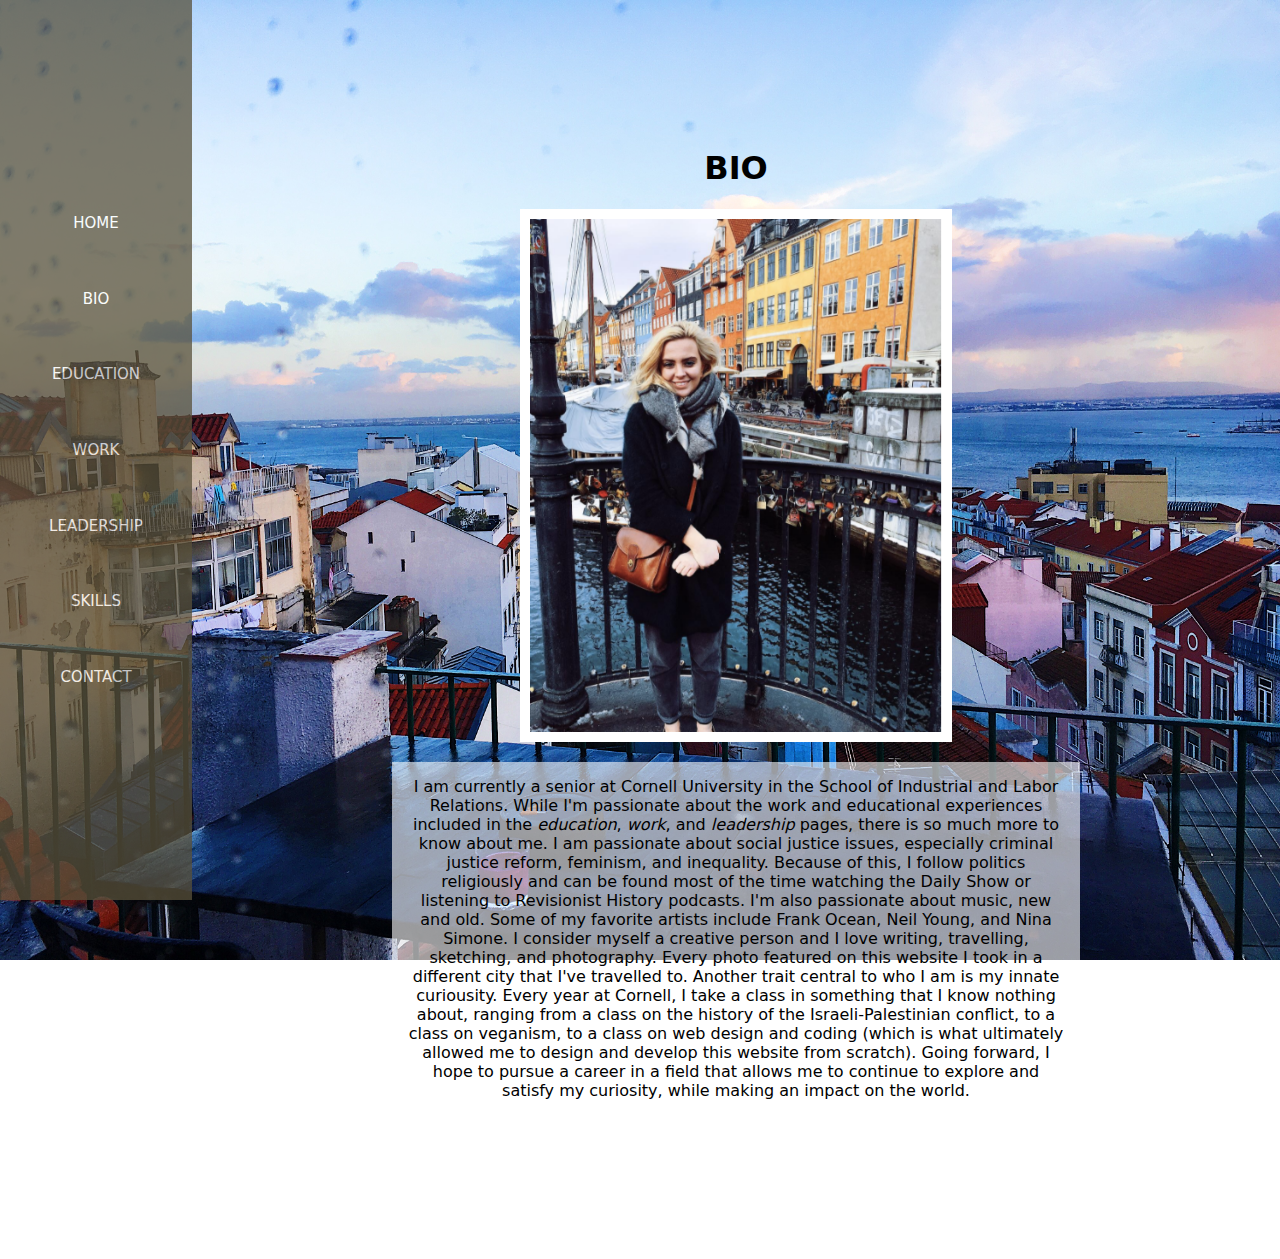
<file: bio.html>
<!DOCTYPE html>
<html id=biopage>
<head>
  <meta charset="UTF-8">
  <title>Hannah Redding</title>

  <link rel=stylesheet
    type=text/css
    href=style/all.css
    media=all />

</head>
<body>
  <h1>BIO</h1>


<nav>
    <ul>
    <li class="nav"><a class=navlink href="index.html">HOME</a></li>
    <li class="nav"><a class=navlink href="bio.html">BIO</a></li>
    <li class="nav"><a class=navlink href="education.html">EDUCATION</a></li>
    <li class="nav"><a class=navlink href="work.html">WORK</a></li>
    <li class="nav"><a class=navlink href="leadership.html">LEADERSHIP</a></li>
    <li class="nav"><a class=navlink href="skills.html">SKILLS</a></li>
    <li class="nav"><a class=navlink href="contact.html">CONTACT</a></li>
    </ul>
  </nav>


  <img id=biophoto src="style/images/me.jpg" alt="photo"/>
  <!-- Source: Hannah Redding -->
      <p>I am currently a senior at Cornell University in the School of Industrial and
    Labor Relations. While I'm passionate about the work and educational experiences
    included in the <a class="biolinks" href="education.html">
    education</a>, <a class="biolinks" href="work.html">work</a>,
    and <a class="biolinks" href="leadership.html">leadership</a> pages, there
    is so much more to know
    about me. I am passionate about social justice issues, especially criminal justice reform,
    feminism, and inequality. Because of this, I follow politics
    religiously and can be found most of the time watching the Daily Show or listening
    to Revisionist History podcasts. I'm also passionate about music, new and old.
    Some of my favorite artists include Frank Ocean,  Neil Young, and Nina Simone.
    I consider myself a creative person and I love writing, travelling, sketching,
    and photography. Every photo featured on this website I took in a different city that
    I've travelled to. Another trait central to who I am is my innate curiousity.
    Every year at Cornell, I take a class in something that I know
    nothing about, ranging from a class on the history of the Israeli-Palestinian conflict,
    to a class on veganism, to a class on web design and coding
    (which is what ultimately allowed me to design and develop this website from scratch).
    Going forward, I hope to pursue a career in a field that allows me to continue
    to explore and satisfy
    my curiosity, while making an impact on the world.</p>


</body>
</html>
</file>
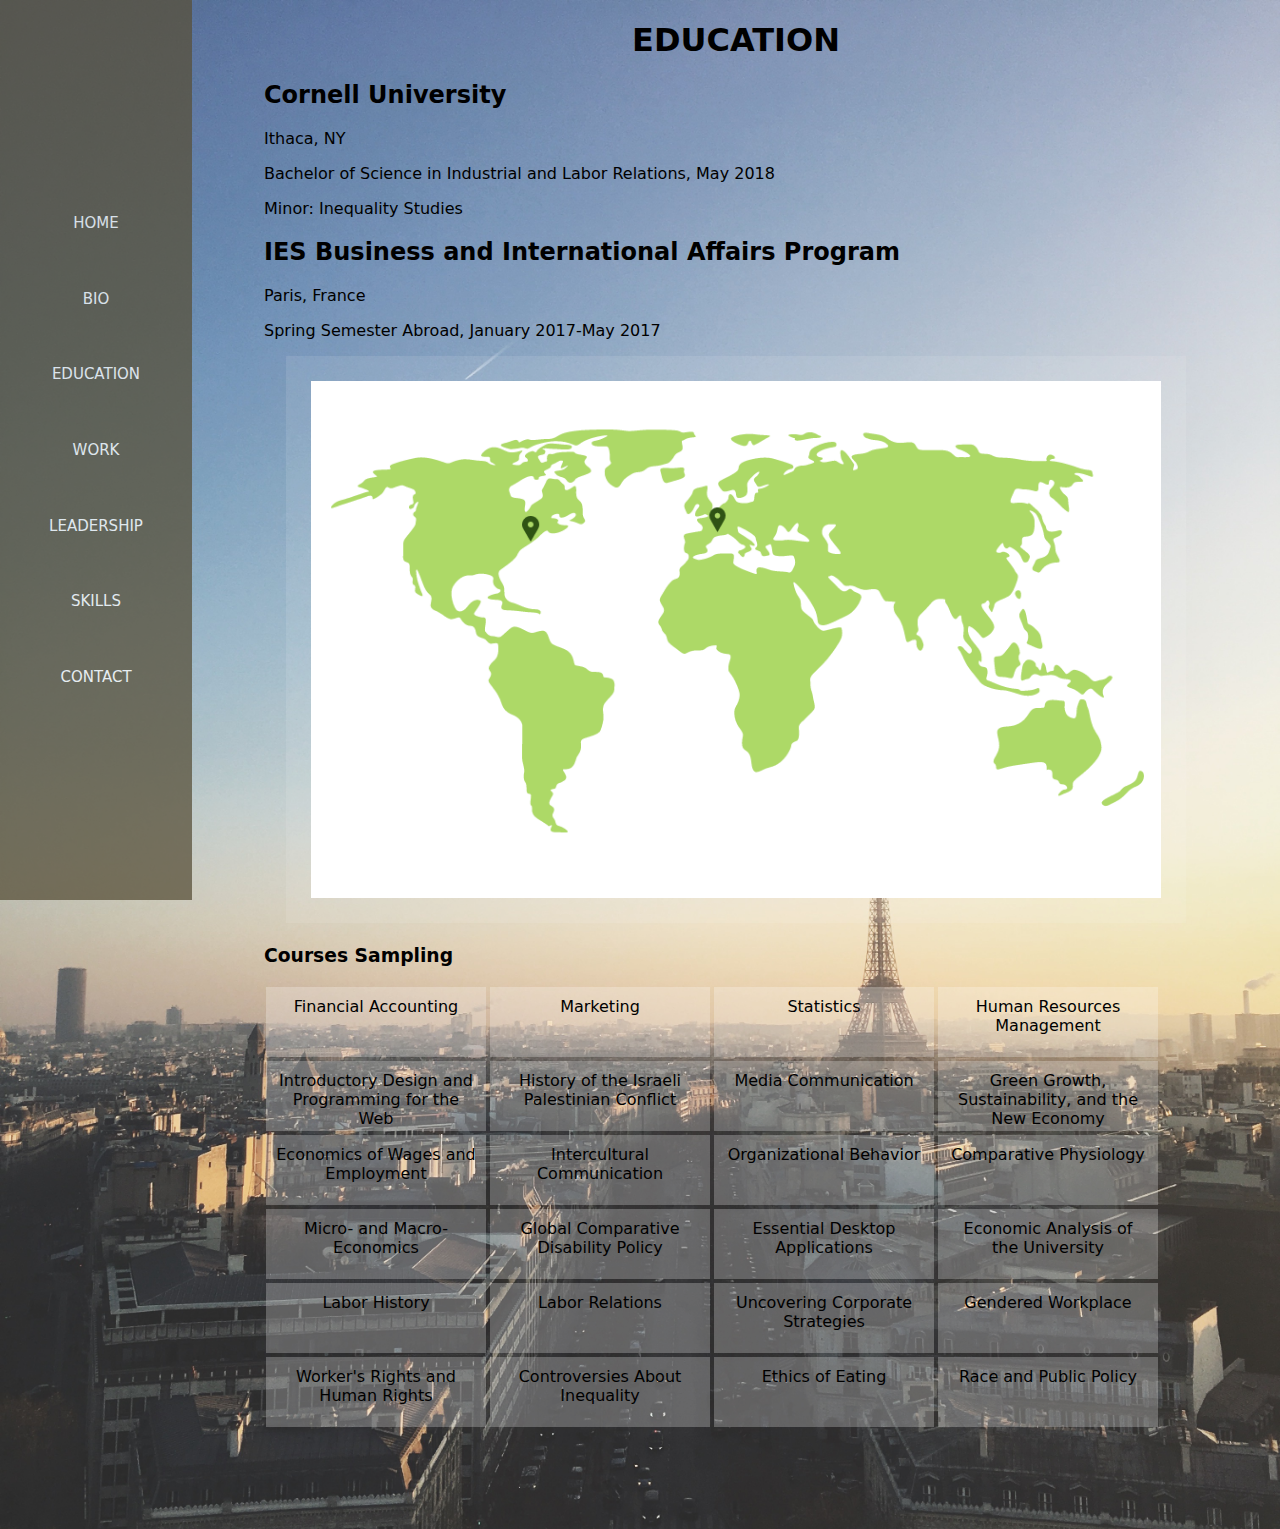
<file: education.html>
<!DOCTYPE html>
<html id=edupage>
<head>
  <meta charset="UTF-8">
  <title>Hannah Redding</title>

  <link rel=stylesheet
      type=text/css
      href=style/all.css
      media=all />


</head>
<body>
  <h1>EDUCATION</h1>

  <nav>
    <ul>
    <li class="nav"><a class=navlink href="index.html">HOME</a></li>
    <li class="nav"><a class=navlink href="bio.html">BIO</a></li>
    <li class="nav"><a class=navlink href="education.html">EDUCATION</a></li>
    <li class="nav"><a class=navlink href="work.html">WORK</a></li>
    <li class="nav"><a class=navlink href="leadership.html">LEADERSHIP</a></li>
    <li class="nav"><a class=navlink href="skills.html">SKILLS</a></li>
    <li class="nav"><a class=navlink href="contact.html">CONTACT</a></li>
    </ul>
  </nav>

  <h2>Cornell University</h2>
    <p>Ithaca, NY</p>
    <p>Bachelor of Science in Industrial and Labor Relations, May 2018</p>
    <p>Minor: Inequality Studies</p>

  <h2>IES Business and International Affairs Program</h2>
    <p>Paris, France</p>
    <p>Spring Semester Abroad, January 2017-May 2017</p>

    <img id=map src="style/images/map.jpg" alt="map"/>
    <!-- Source: Hannah Redding, my design, https://www.canva.com-->

<div id=courses>
    <h3>Courses Sampling</h3>
    <p>Financial Accounting</p>
    <p>Marketing</p>
    <p>Statistics</p>
    <p>Human Resources Management</p>
    <p>Introductory Design and Programming for the Web</p>
    <p>History of the Israeli Palestinian Conflict</p>
    <p>Media Communication</p>
    <p>Green Growth, Sustainability, and the New Economy</p>
    <p>Economics of Wages and Employment</p>
    <p>Intercultural Communication</p>
    <p>Organizational Behavior</p>
    <p>Comparative Physiology</p>
    <p>Micro- and Macro- Economics</p>
    <p>Global Comparative Disability Policy</p>
    <p>Essential Desktop Applications</p>
    <p>Economic Analysis of the University</p>
    <p>Labor History</p>
    <p>Labor Relations</p>
    <p>Uncovering Corporate Strategies</p>
    <p>Gendered Workplace</p>
    <p>Worker's Rights and Human Rights</p>
    <p>Controversies About Inequality</p>
    <p>Ethics of Eating</p>
    <p>Race and Public Policy</p>

</div>

</body>
</html>
</file>
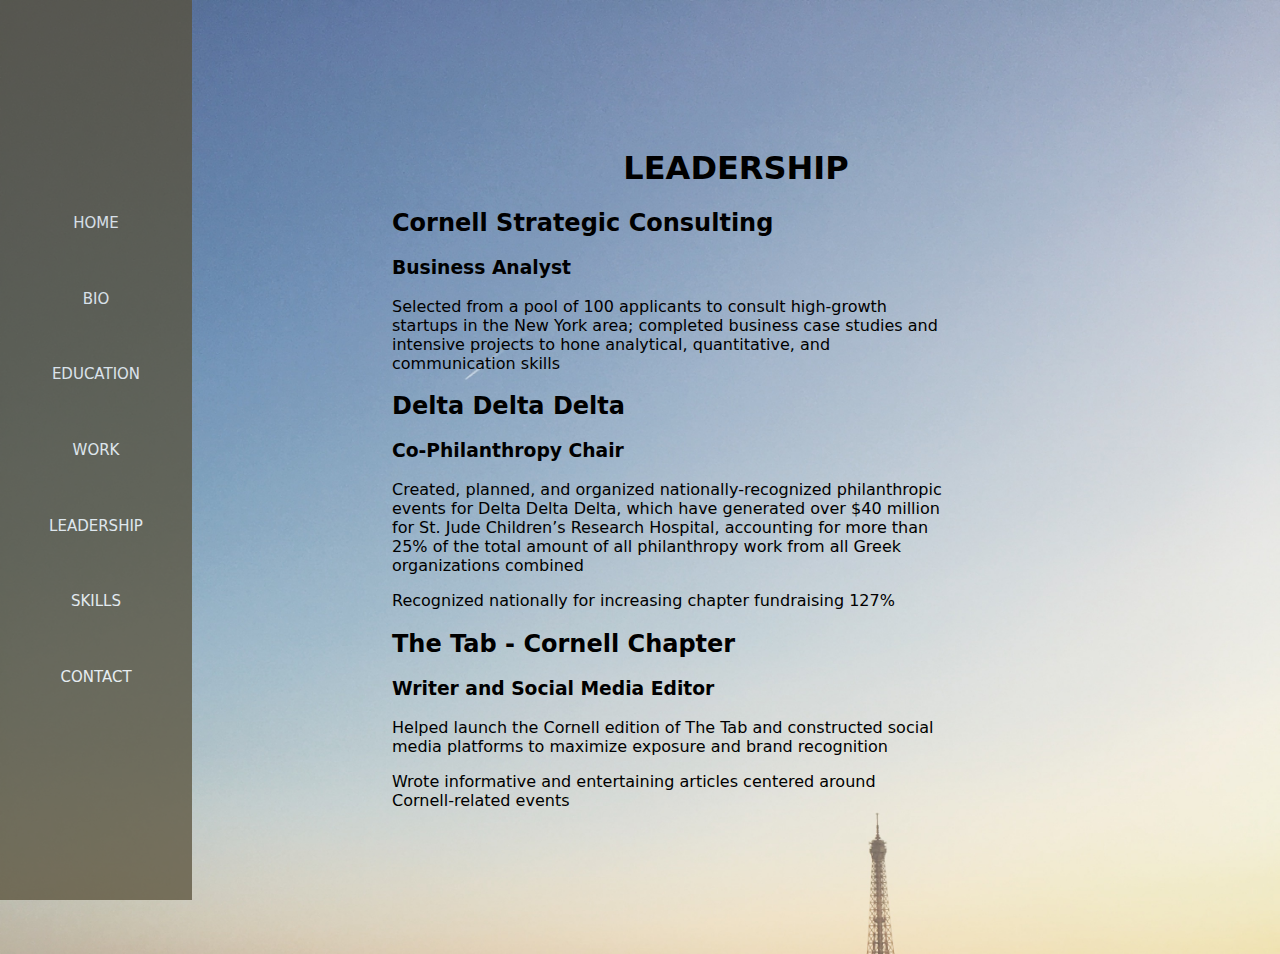
<file: leadership.html>
<!DOCTYPE html>
<html id=leadpage>
<head>
  <meta charset="UTF-8">
  <title>Hannah Redding</title>

  <link rel=stylesheet
    type=text/css
    href=style/all.css
    media=all />

</head>
<body>
  <h1>LEADERSHIP</h1>

  <nav>
    <ul>
    <li class="nav"><a class=navlink href="index.html">HOME</a></li>
    <li class="nav"><a class=navlink href="bio.html">BIO</a></li>
    <li class="nav"><a class=navlink href="education.html">EDUCATION</a></li>
    <li class="nav"><a class=navlink href="work.html">WORK</a></li>
    <li class="nav"><a class=navlink href="leadership.html">LEADERSHIP</a></li>
    <li class="nav"><a class=navlink href="skills.html">SKILLS</a></li>
    <li class="nav"><a class=navlink href="contact.html">CONTACT</a></li>
    </ul>
  </nav>

<h2>Cornell Strategic Consulting</h2>
  <h3>Business Analyst</h3>
    <p>Selected from a pool of 100 applicants to consult
      high-growth startups in the New York area; completed
      business case studies and intensive projects to hone
      analytical, quantitative, and communication skills</p>

<h2>Delta Delta Delta</h2>
  <h3>Co-Philanthropy Chair</h3>
    <p>Created, planned, and organized nationally-recognized philanthropic
      events for Delta Delta Delta, which have generated over $40 million
      for St. Jude Children’s Research Hospital, accounting for more
      than 25% of the total amount of all philanthropy work from all
      Greek organizations combined</p>
      <p>Recognized nationally for increasing chapter fundraising 127%</p>

<h2>The Tab - Cornell Chapter</h2>
    <h3> Writer and Social Media Editor </h3>
      <p>Helped launch the Cornell edition of The Tab and constructed social
        media platforms to maximize exposure and brand recognition</p>
      <p>Wrote informative and entertaining articles centered around
      Cornell-related events</p>

</body>
</html>
</file>
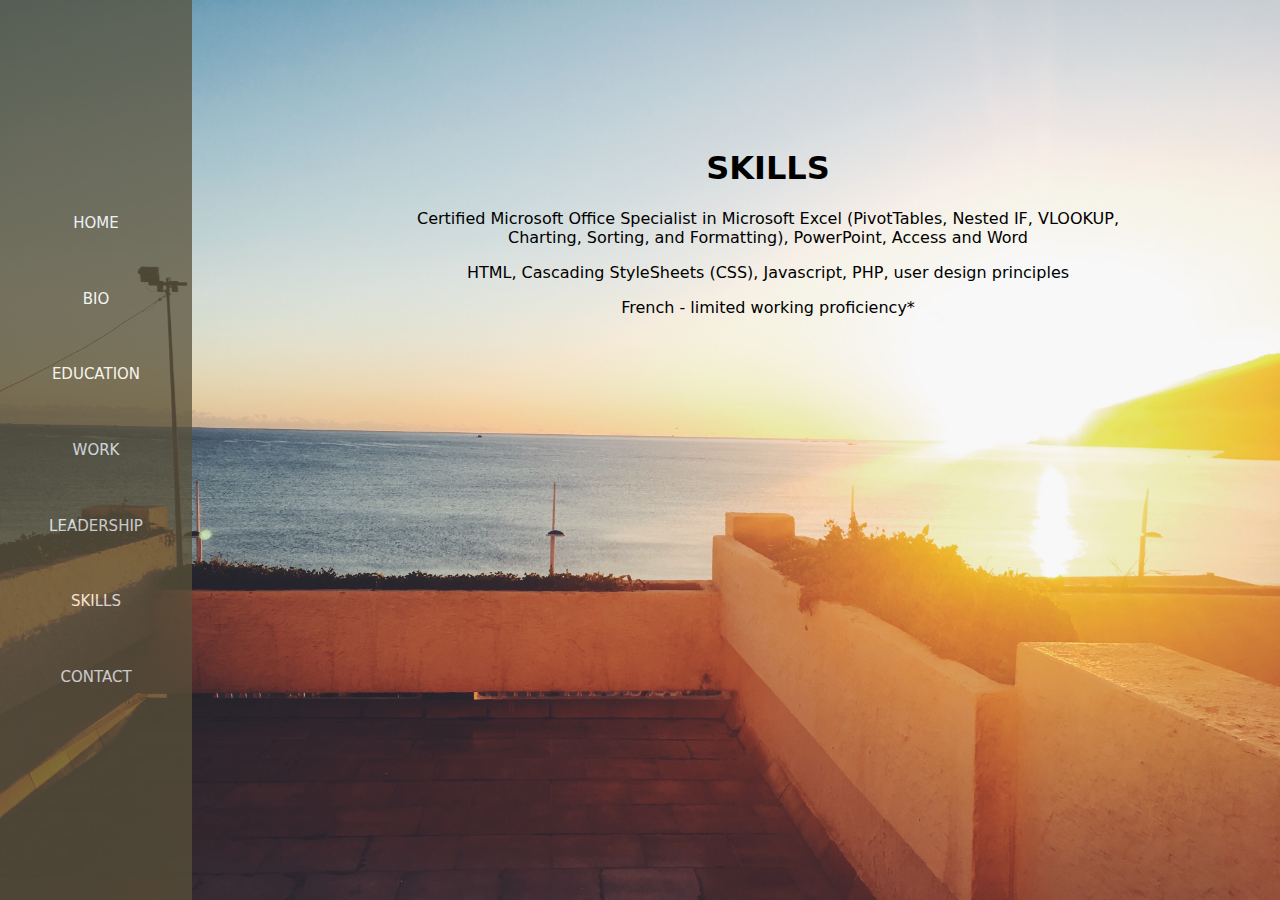
<file: skills.html>
<!DOCTYPE html>
<html id=skillspage>
<head>
  <meta charset="UTF-8">
  <title>Hannah Redding</title>

  <link rel=stylesheet
    type=text/css
    href=style/all.css
    media=all />

</head>
<body>
  <h1>SKILLS</h1>

  <nav>
    <ul>
    <li class="nav"><a class=navlink href="index.html">HOME</a></li>
    <li class="nav"><a class=navlink href="bio.html">BIO</a></li>
    <li class="nav"><a class=navlink href="education.html">EDUCATION</a></li>
    <li class="nav"><a class=navlink href="work.html">WORK</a></li>
    <li class="nav"><a class=navlink href="leadership.html">LEADERSHIP</a></li>
    <li class="nav"><a class=navlink href="skills.html">SKILLS</a></li>
    <li class="nav"><a class=navlink href="contact.html">CONTACT</a></li>
    </ul>
  </nav>

  <p>Certified Microsoft Office Specialist in Microsoft Excel
    (PivotTables, Nested IF, VLOOKUP, Charting, Sorting, and Formatting),
     PowerPoint, Access and Word </p>
<p>HTML, Cascading StyleSheets (CSS), Javascript, PHP, user
  design principles</p>
<p>French - limited working proficiency*</p>

</body>
</html>
</file>
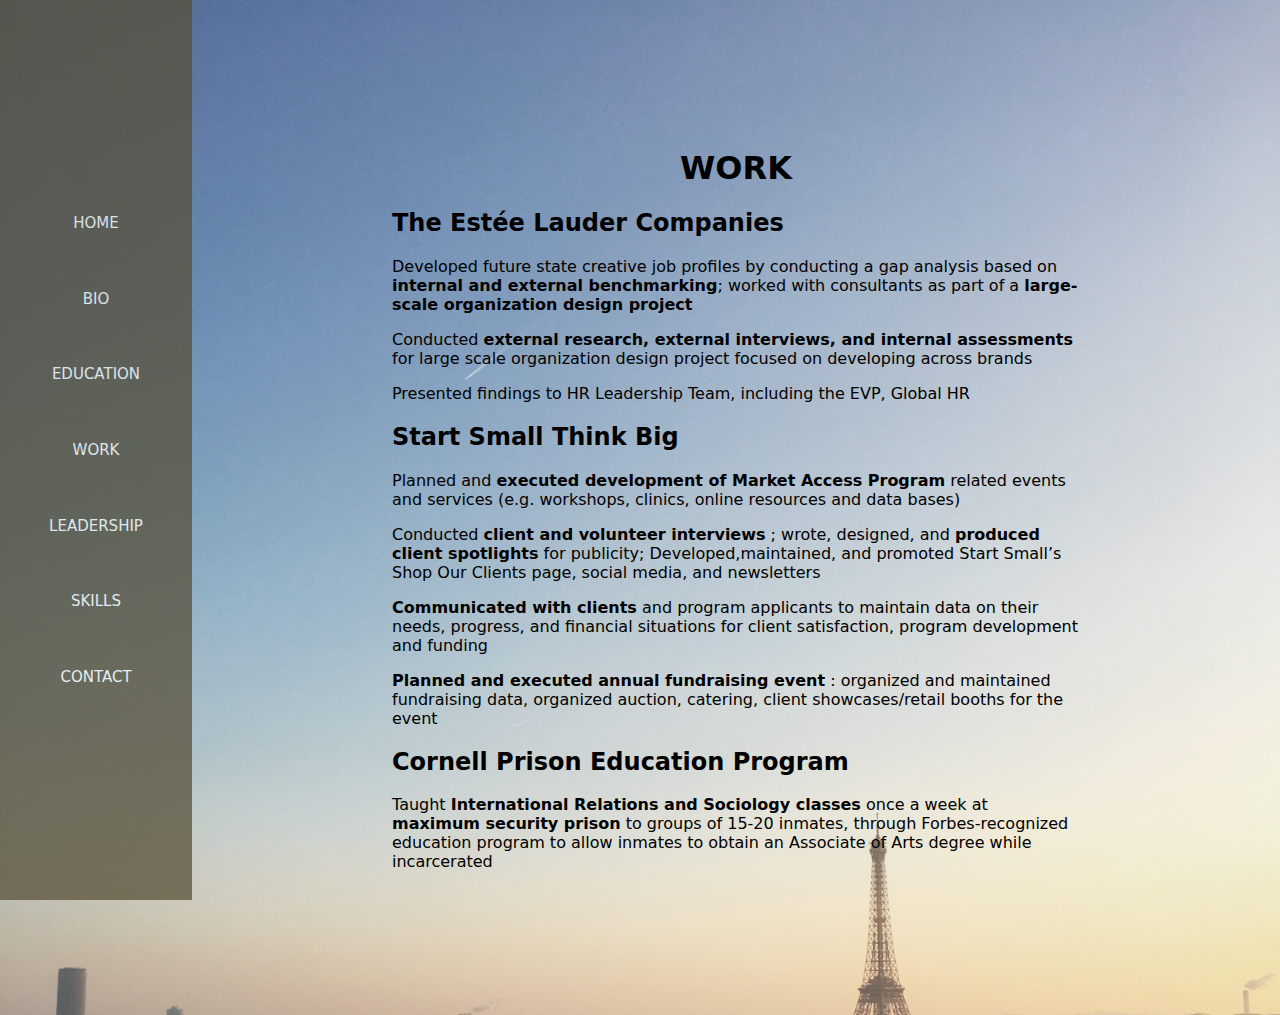
<file: work.html>
<!DOCTYPE html>
<html id=workpage>
<head>
  <meta charset="UTF-8">
  <title>Hannah Redding</title>

  <link rel=stylesheet
    type=text/css
    href=style/all.css
    media=all />

</head>
<body>
  <h1>WORK</h1>

  <nav>
    <ul>
    <li class="nav"><a class=navlink href="index.html">HOME</a></li>
    <li class="nav"><a class=navlink href="bio.html">BIO</a></li>
    <li class="nav"><a class=navlink href="education.html">EDUCATION</a></li>
    <li class="nav"><a class=navlink href="work.html">WORK</a></li>
    <li class="nav"><a class=navlink href="leadership.html">LEADERSHIP</a></li>
    <li class="nav"><a class=navlink href="skills.html">SKILLS</a></li>
    <li class="nav"><a class=navlink href="contact.html">CONTACT</a></li>
    </ul>
  </nav>

  <h2><a href="https://www.elcompanies.com/">The Estée Lauder Companies</a></h2>
  <!--https://www.sitepoint.com/community/t/how-to-make-h1-h2-etc-as-links/3004-->
  <p>Developed future state creative job profiles by conducting a gap
      analysis based on <span class=highlight>internal and external benchmarking</span>;
      worked with consultants as part of a <span class=highlight>large-scale organization design
      project</span></p>
      <p>Conducted <span class=highlight>external research, external interviews, and internal
        assessments </span>for large scale organization design project focused on
        developing across brands</p>
      <p>Presented findings to HR Leadership Team, including the EVP, Global HR</p>


  <h2><a href="http://www.startsmallthinkbig.org/">Start Small Think Big</a></h2>
  <p>Planned and <span class=highlight>executed development of Market Access Program</span>
      related events and services (e.g. workshops, clinics, online
      resources and data bases)</p>
      <p>Conducted <span class=highlight>client and volunteer interviews</span>
        ; wrote, designed, and <span class=highlight>produced client spotlights</span>
        for publicity; Developed,maintained, and promoted Start Small’s Shop Our Clients page,
        social media, and newsletters</p>
      <p><span class=highlight>Communicated with clients</span>
        and program applicants to maintain
        data on their needs, progress, and financial situations for
        client satisfaction, program development and funding</p>
      <p><span class=highlight>Planned and executed annual fundraising event</span>
        : organized and
        maintained fundraising data, organized auction, catering,
        client showcases/retail booths for the event</p>

    <h2><a href="http://cpep.cornell.edu/">Cornell Prison Education Program</a></h2>
    <p>Taught <span class=highlight>International Relations and Sociology classes</span>
      once a week at
      <span class=highlight>maximum security prison</span>
      to groups of 15-20 inmates, through
      Forbes-recognized education program to allow inmates to obtain an
      Associate of Arts degree while incarcerated</p>






</body>
</html>
</file>
